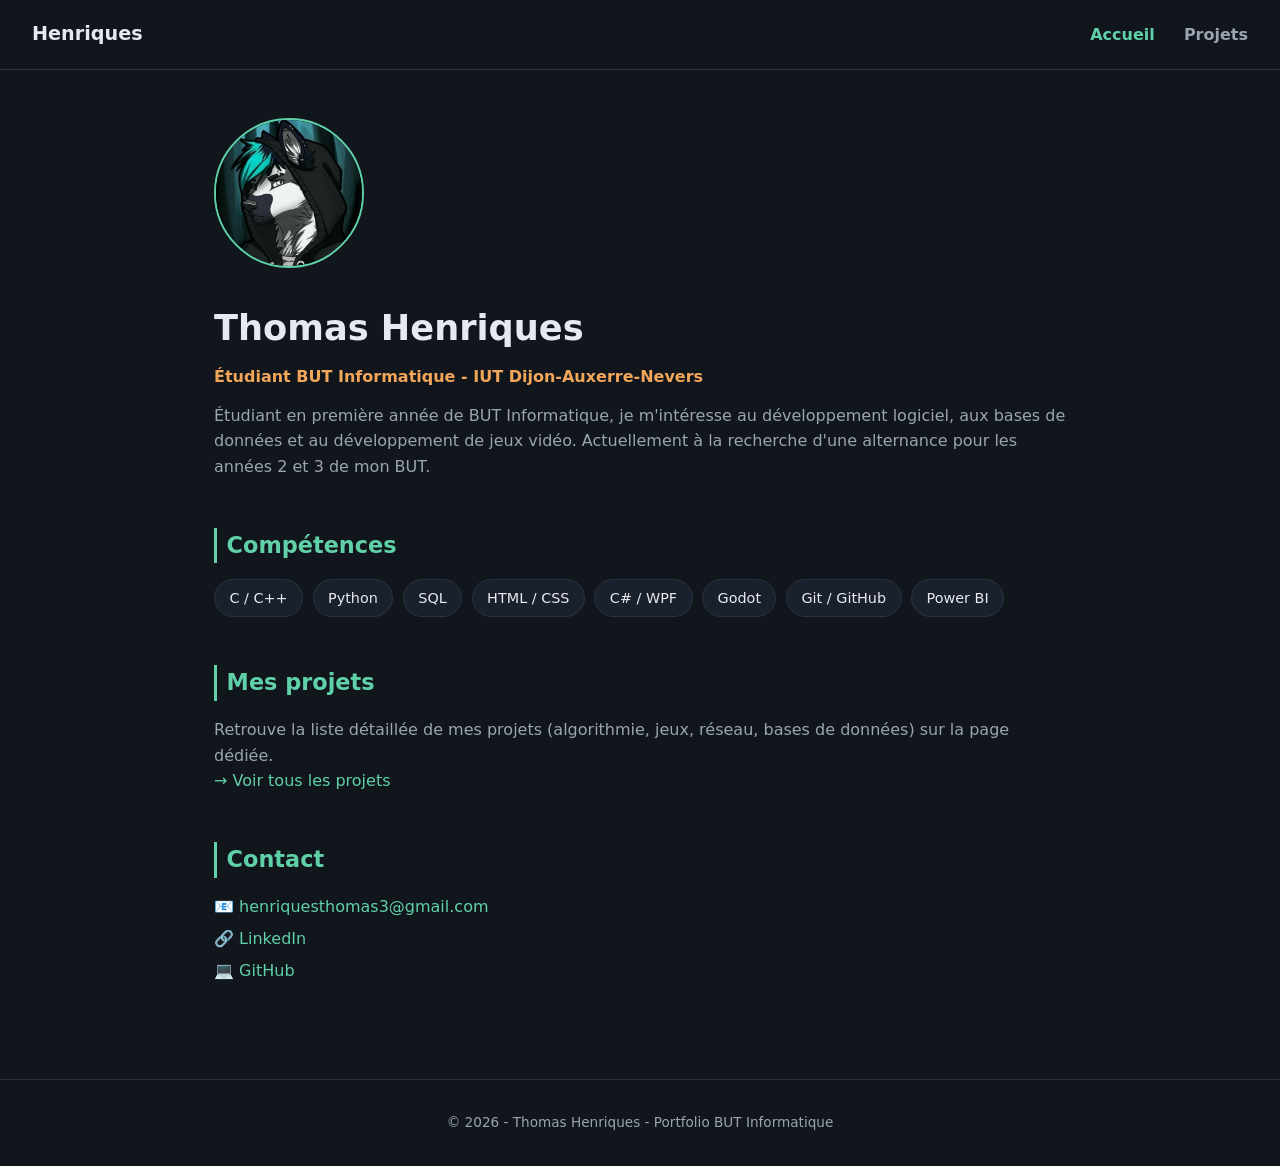
<file: index.html>
<!DOCTYPE html>
<html lang="fr">
<head>
  <meta charset="UTF-8">
  <meta name="viewport" content="width=device-width, initial-scale=1.0">
  <title>Portfolio - Ton Henriques</title>
  <link rel="stylesheet" href="style.css">
</head>
<body>

  <header>
    <div class="logo">Henriques</div>
    <nav>
      <a href="index.html" class="active">Accueil</a>
      <a href="projets.html">Projets</a>
    </nav>
  </header>

  <main>

    <section class="hero">
      <img src="Assets/pp.png" alt="Photo de profil">
      <div class="hero-text">
        <h1>Thomas Henriques</h1>
        <p class="role">Étudiant BUT Informatique - IUT Dijon-Auxerre-Nevers</p>
        <p>
          Étudiant en première année de BUT Informatique, je m'intéresse au développement
          logiciel, aux bases de données et au développement de jeux vidéo. Actuellement à
          la recherche d'une alternance pour les années 2 et 3 de mon BUT.
        </p>
      </div>
    </section>

    <section>
      <h2>Compétences</h2>
      <div class="skills">
        <span>C / C++</span>
        <span>Python</span>
        <span>SQL</span>
        <span>HTML / CSS</span>
        <span>C# / WPF</span>
        <span>Godot</span>
        <span>Git / GitHub</span>
        <span>Power BI</span>
      </div>
    </section>

    <section>
      <h2>Mes projets</h2>
      <p>
        Retrouve la liste détaillée de mes projets (algorithmie, jeux, réseau, bases de
        données) sur la page dédiée.
      </p>
      <p><a href="projets.html">→ Voir tous les projets</a></p>
    </section>

    <section>
      <h2>Contact</h2>
      <div class="contact-list">
        <a href="mailto:henriquesthomas3@gmail.com">📧 henriquesthomas3@gmail.com</a>
        <a href="https://www.linkedin.com/in/thomas-henriques-3ab82830b" target="_blank">🔗 LinkedIn</a>
        <a href="https://github.com/ThomasH-7951" target="_blank">💻 GitHub</a>
      </div>
    </section>

  </main>

  <footer>
    © 2026 - Thomas Henriques - Portfolio BUT Informatique
  </footer>

</body>
</html>
</file>
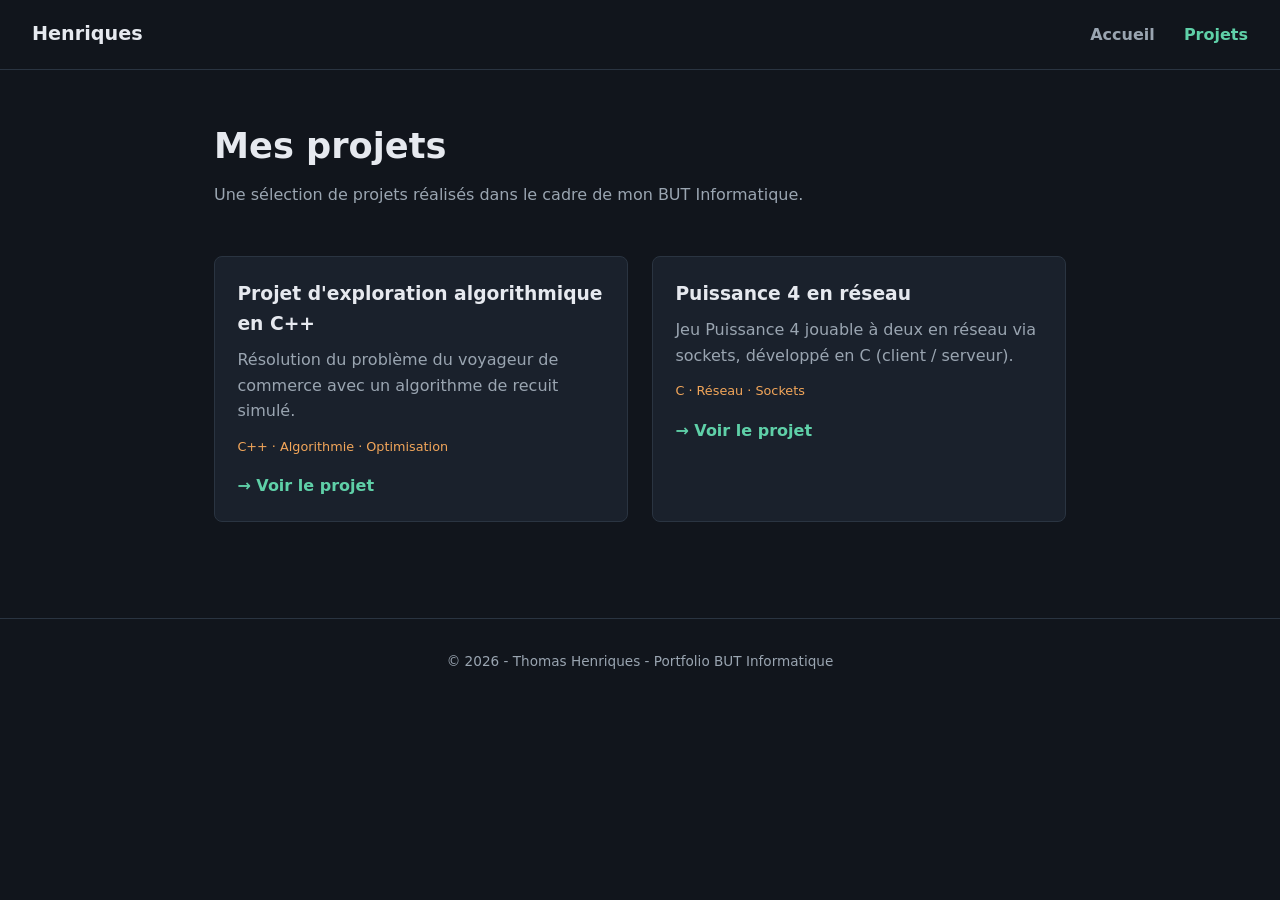
<file: projets.html>
<!DOCTYPE html>
<html lang="fr">
<head>
  <meta charset="UTF-8">
  <meta name="viewport" content="width=device-width, initial-scale=1.0">
  <title>Projets - Ton Henriques</title>
  <link rel="stylesheet" href="style.css">
</head>
<body>

  <header>
    <div class="logo">Henriques</div>
    <nav>
      <a href="index.html">Accueil</a>
      <a href="projets.html" class="active">Projets</a>
    </nav>
  </header>

  <main>

    <section>
      <h1>Mes projets</h1>
      <p>Une sélection de projets réalisés dans le cadre de mon BUT Informatique.</p>
    </section>

    <section class="projects-grid">

      <div class="project-card">
        <h3>Projet d'exploration algorithmique en C++</h3>
        <p>
          Résolution du problème du voyageur de commerce avec un algorithme de recuit
          simulé.
        </p>
        <div class="tags">C++ · Algorithmie · Optimisation</div>
        <a class="btn" href="projets/projet-tsp.html">→ Voir le projet</a>
      </div>

      <div class="project-card">
        <h3>Puissance 4 en réseau</h3>
        <p>
          Jeu Puissance 4 jouable à deux en réseau via sockets, développé en C
          (client / serveur).
        </p>
        <div class="tags">C · Réseau · Sockets</div>
        <a class="btn" href="projets/projet-puissance4.html">→ Voir le projet</a>
      </div>

      <!-- Pour ajouter un projet, copier et adapter le modele du dessus -->

    </section>

  </main>

  <footer>
    © 2026 - Thomas Henriques - Portfolio BUT Informatique
  </footer>

</body>
</html>
</file>
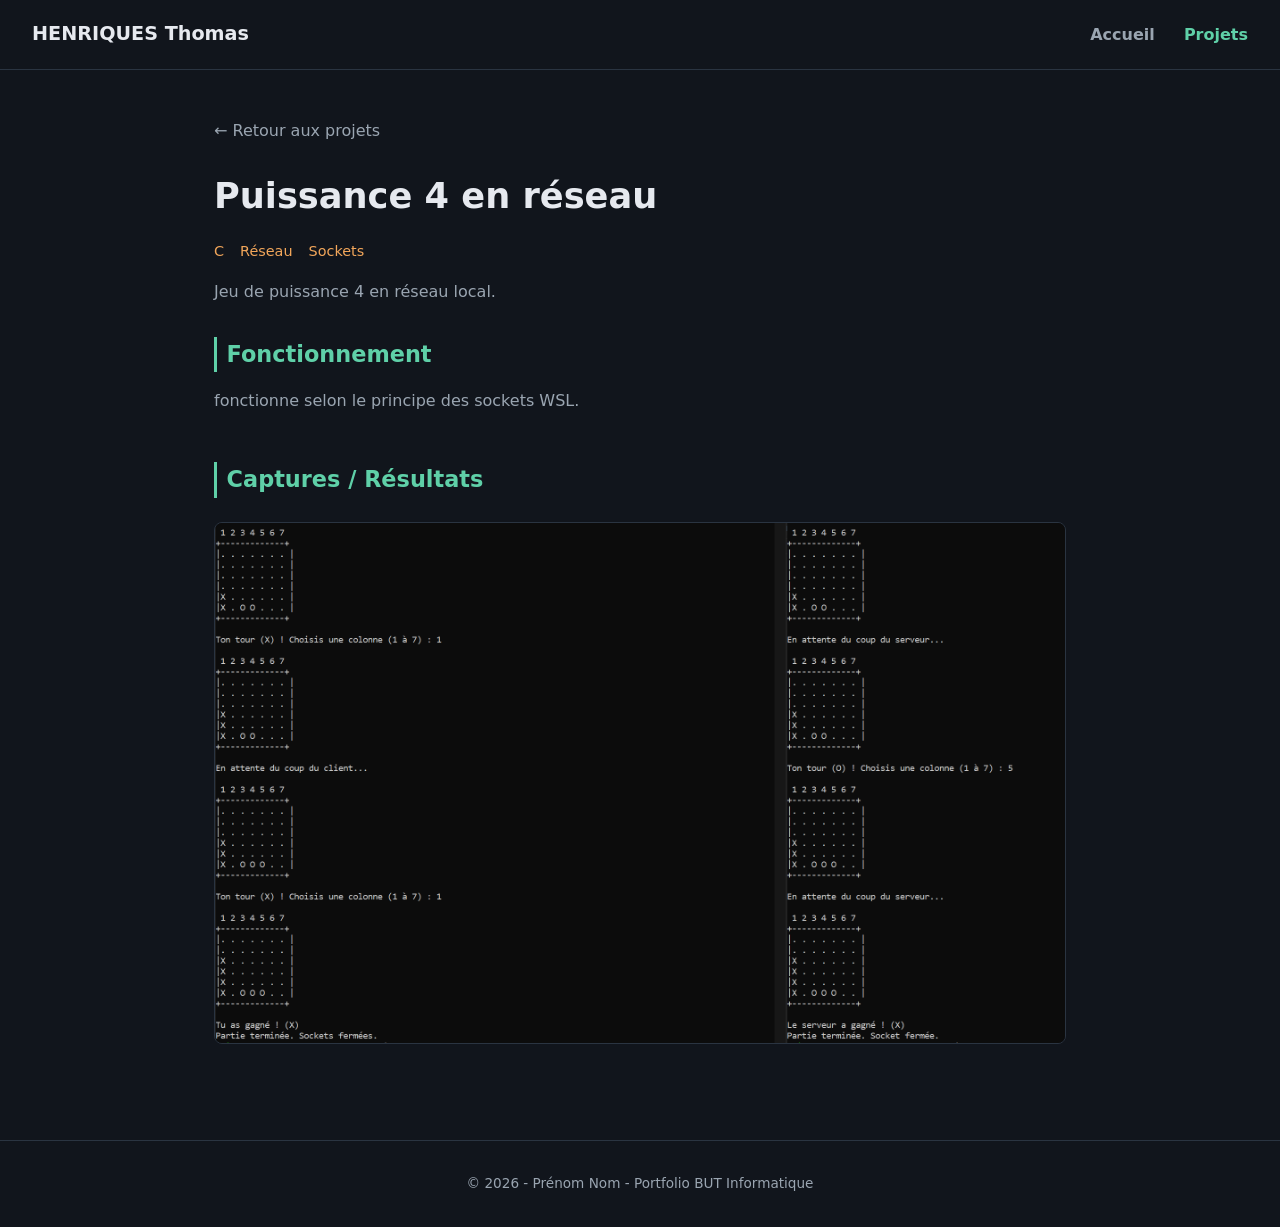
<file: projets/projet-puissance4.html>
<!DOCTYPE html>
<html lang="fr">
<head>
  <meta charset="UTF-8">
  <meta name="viewport" content="width=device-width, initial-scale=1.0">
  <title>Puissance 4 en réseau - Ton Nom</title>
  <link rel="stylesheet" href="../style.css">
</head>
<body>

  <header>
    <div class="logo">HENRIQUES Thomas</div>
    <nav>
      <a href="../index.html">Accueil</a>
      <a href="../projets.html" class="active">Projets</a>
    </nav>
  </header>

  <main>

    <a class="back-link" href="../projets.html">← Retour aux projets</a>

    <section class="project-header">
      <h1>Puissance 4 en réseau</h1>
      <div class="project-meta">
        <span>C</span>
        <span>Réseau</span>
        <span>Sockets</span>
      </div>
      <p>
        Jeu de puissance 4 en réseau local.
      </p>
    </section>

    <section>
      <h2>Fonctionnement</h2>
      <p>
        fonctionne selon le principe des sockets WSL.
      </p>
    </section>

    <section>
      <h2>Captures / Résultats</h2>
      <div class="project-images">
        <img src="../Assets/puissance4-1.png" alt="Capture du jeu Puissance 4">
      </div>
    </section>

    <!--
    <section>
      <h2>Liens</h2>
      <div class="links-list">
        <a href="https://github.com/" target="_blank">💻 Code source (GitHub)</a>
      </div>
    </section>
  -->
  </main>

  <footer>
    © 2026 - Prénom Nom - Portfolio BUT Informatique
  </footer>

</body>
</html>
</file>
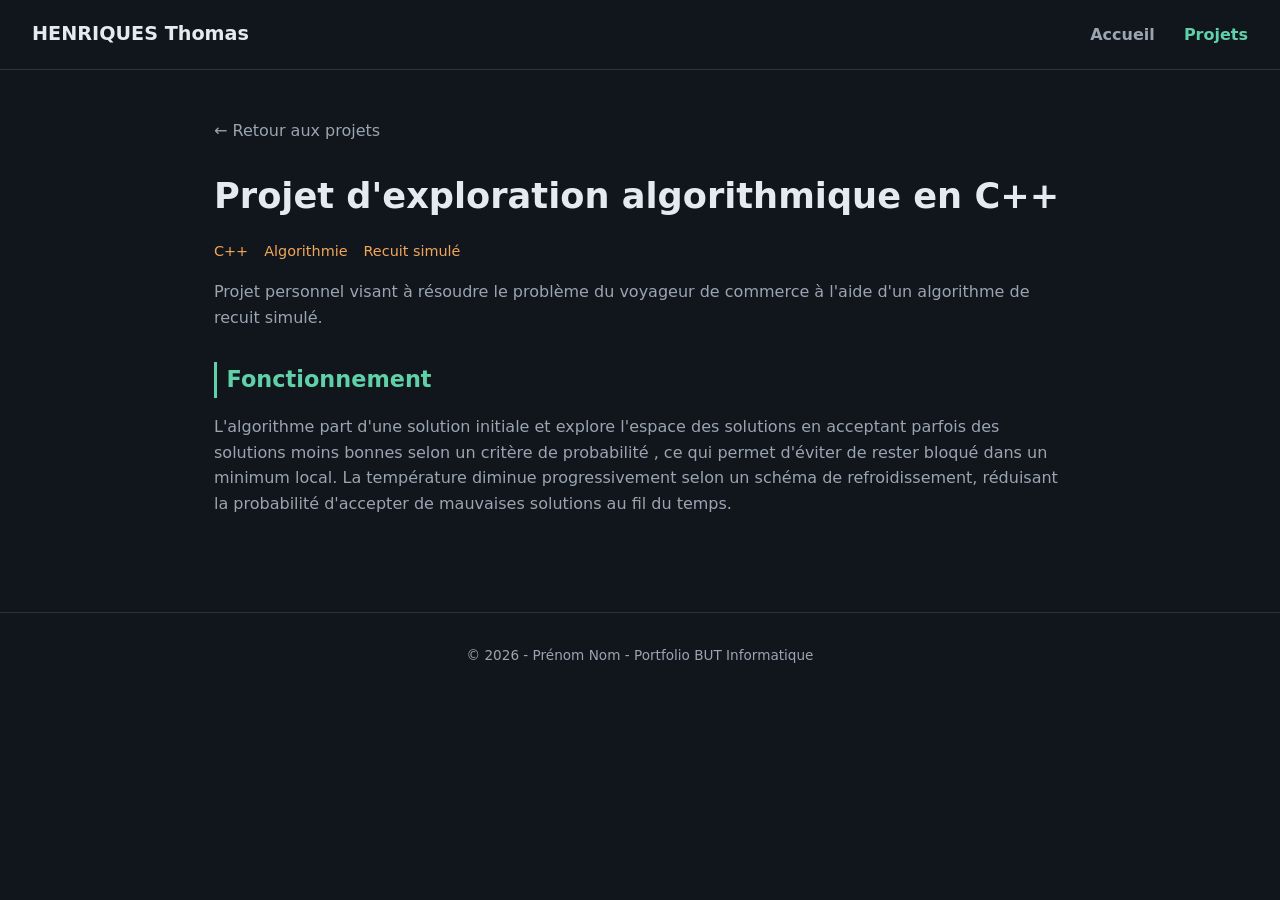
<file: projets/projet-tsp.html>
<!DOCTYPE html>
<html lang="fr">
<head>
  <meta charset="UTF-8">
  <meta name="viewport" content="width=device-width, initial-scale=1.0">
  <title>Solveur TSP en C++ - Ton Nom</title>
  <link rel="stylesheet" href="../style.css">
</head>
<body>

  <header>
    <div class="logo">HENRIQUES Thomas</div>
    <nav>
      <a href="../index.html">Accueil</a>
      <a href="../projets.html" class="active">Projets</a>
    </nav>
  </header>

  <main>

    <a class="back-link" href="../projets.html">← Retour aux projets</a>

    <section class="project-header">
      <h1>Projet d'exploration algorithmique en C++</h1>
      <div class="project-meta">
        <span>C++</span>
        <span>Algorithmie</span>
        <span>Recuit simulé</span>
      </div>
      <p>
        Projet personnel visant à résoudre le problème du voyageur de commerce
        à l'aide d'un algorithme de recuit simulé.
      </p>
    </section>

    <section>
      <h2>Fonctionnement</h2>
      <p>
        L'algorithme part d'une solution initiale et explore l'espace des solutions en
        acceptant parfois des solutions moins bonnes selon un critère de probabilité
        , ce qui permet d'éviter de rester bloqué dans un minimum
        local. La température diminue progressivement selon un schéma de refroidissement,
        réduisant la probabilité d'accepter de mauvaises solutions au fil du temps.
      </p>
    </section>



  </main>

  <footer>
    © 2026 - Prénom Nom - Portfolio BUT Informatique
  </footer>

</body>
</html>
</file>
<file: style.css>
/* ===== Variables ===== */
:root {
  --bg: #11151c;
  --bg-card: #1a212c;
  --border: #2a3441;
  --text: #e6e9ef;
  --text-dim: #9aa5b1;
  --accent: #5fd0a8;
  --accent-2: #f2a65a;
  --radius: 8px;
}

* { box-sizing: border-box; margin: 0; padding: 0; }

body {
  background: var(--bg);
  color: var(--text);
  font-family: "Segoe UI", system-ui, sans-serif;
  line-height: 1.6;
}

a { color: var(--accent); text-decoration: none; }
a:hover { text-decoration: underline; }

/* ===== Header / Nav ===== */
header {
  display: flex;
  justify-content: space-between;
  align-items: center;
  padding: 1.2rem 2rem;
  border-bottom: 1px solid var(--border);
  flex-wrap: wrap;
  gap: 1rem;
}

header .logo {
  font-weight: 700;
  font-size: 1.2rem;
  color: var(--text);
}

nav a {
  margin-left: 1.5rem;
  color: var(--text-dim);
  font-weight: 600;
}

nav a:hover, nav a.active {
  color: var(--accent);
  text-decoration: none;
}

/* ===== Layout générique ===== */
main {
  max-width: 900px;
  margin: 0 auto;
  padding: 3rem 1.5rem;
}

section { margin-bottom: 3rem; }

h1 {
  font-size: 2.2rem;
  margin-bottom: 0.5rem;
}

h2 {
  font-size: 1.4rem;
  color: var(--accent);
  margin-bottom: 1rem;
  border-left: 3px solid var(--accent);
  padding-left: 0.6rem;
}

p { color: var(--text-dim); }

/* ===== Hero (index) ===== */
.hero {
  display: flex;
  align-items: center;
  gap: 2rem;
  flex-wrap: wrap;
}

.hero img {
  width: 150px;
  height: 150px;
  border-radius: 50%;
  object-fit: cover;
  border: 2px solid var(--accent);
}

.hero-text h1 { color: var(--text); }
.hero-text .role { color: var(--accent-2); font-weight: 600; margin-bottom: 0.8rem; }

/* ===== Compétences (tags) ===== */
.skills {
  display: flex;
  flex-wrap: wrap;
  gap: 0.6rem;
}

.skills span {
  background: var(--bg-card);
  border: 1px solid var(--border);
  padding: 0.4rem 0.9rem;
  border-radius: 999px;
  font-size: 0.9rem;
  color: var(--text);
}

/* ===== Contact ===== */
.contact-list a {
  display: block;
  margin-bottom: 0.4rem;
}

/* ===== Cartes projets (projets.html) ===== */
.projects-grid {
  display: grid;
  grid-template-columns: repeat(auto-fit, minmax(260px, 1fr));
  gap: 1.5rem;
}

.project-card {
  background: var(--bg-card);
  border: 1px solid var(--border);
  border-radius: var(--radius);
  padding: 1.4rem;
  transition: border-color 0.2s ease;
}

.project-card:hover {
  border-color: var(--accent);
}

.project-card h3 {
  color: var(--text);
  margin-bottom: 0.5rem;
}

.project-card .tags {
  margin-top: 0.8rem;
  font-size: 0.8rem;
  color: var(--accent-2);
}

.project-card .btn {
  display: inline-block;
  margin-top: 1rem;
  font-weight: 600;
}

/* ===== Page projet individuelle ===== */
.project-header {
  margin-bottom: 2rem;
}

.project-meta {
  display: flex;
  gap: 1rem;
  flex-wrap: wrap;
  margin: 1rem 0;
  font-size: 0.9rem;
  color: var(--accent-2);
}

.project-images {
  display: grid;
  grid-template-columns: repeat(auto-fit, minmax(220px, 1fr));
  gap: 1rem;
  margin: 1.5rem 0;
}

.project-images img {
  width: 100%;
  border-radius: var(--radius);
  border: 1px solid var(--border);
}

.links-list a {
  display: inline-block;
  margin-right: 1.2rem;
  font-weight: 600;
}

.back-link {
  display: inline-block;
  margin-bottom: 1.5rem;
  color: var(--text-dim);
}

/* ===== Footer ===== */
footer {
  text-align: center;
  padding: 2rem;
  color: var(--text-dim);
  font-size: 0.85rem;
  border-top: 1px solid var(--border);
}

/* ===== Responsive ===== */
@media (max-width: 600px) {
  header { flex-direction: column; align-items: flex-start; }
  nav a { margin-left: 0; margin-right: 1.2rem; }
  .hero { flex-direction: column; text-align: center; align-items: center; }
}
</file>
